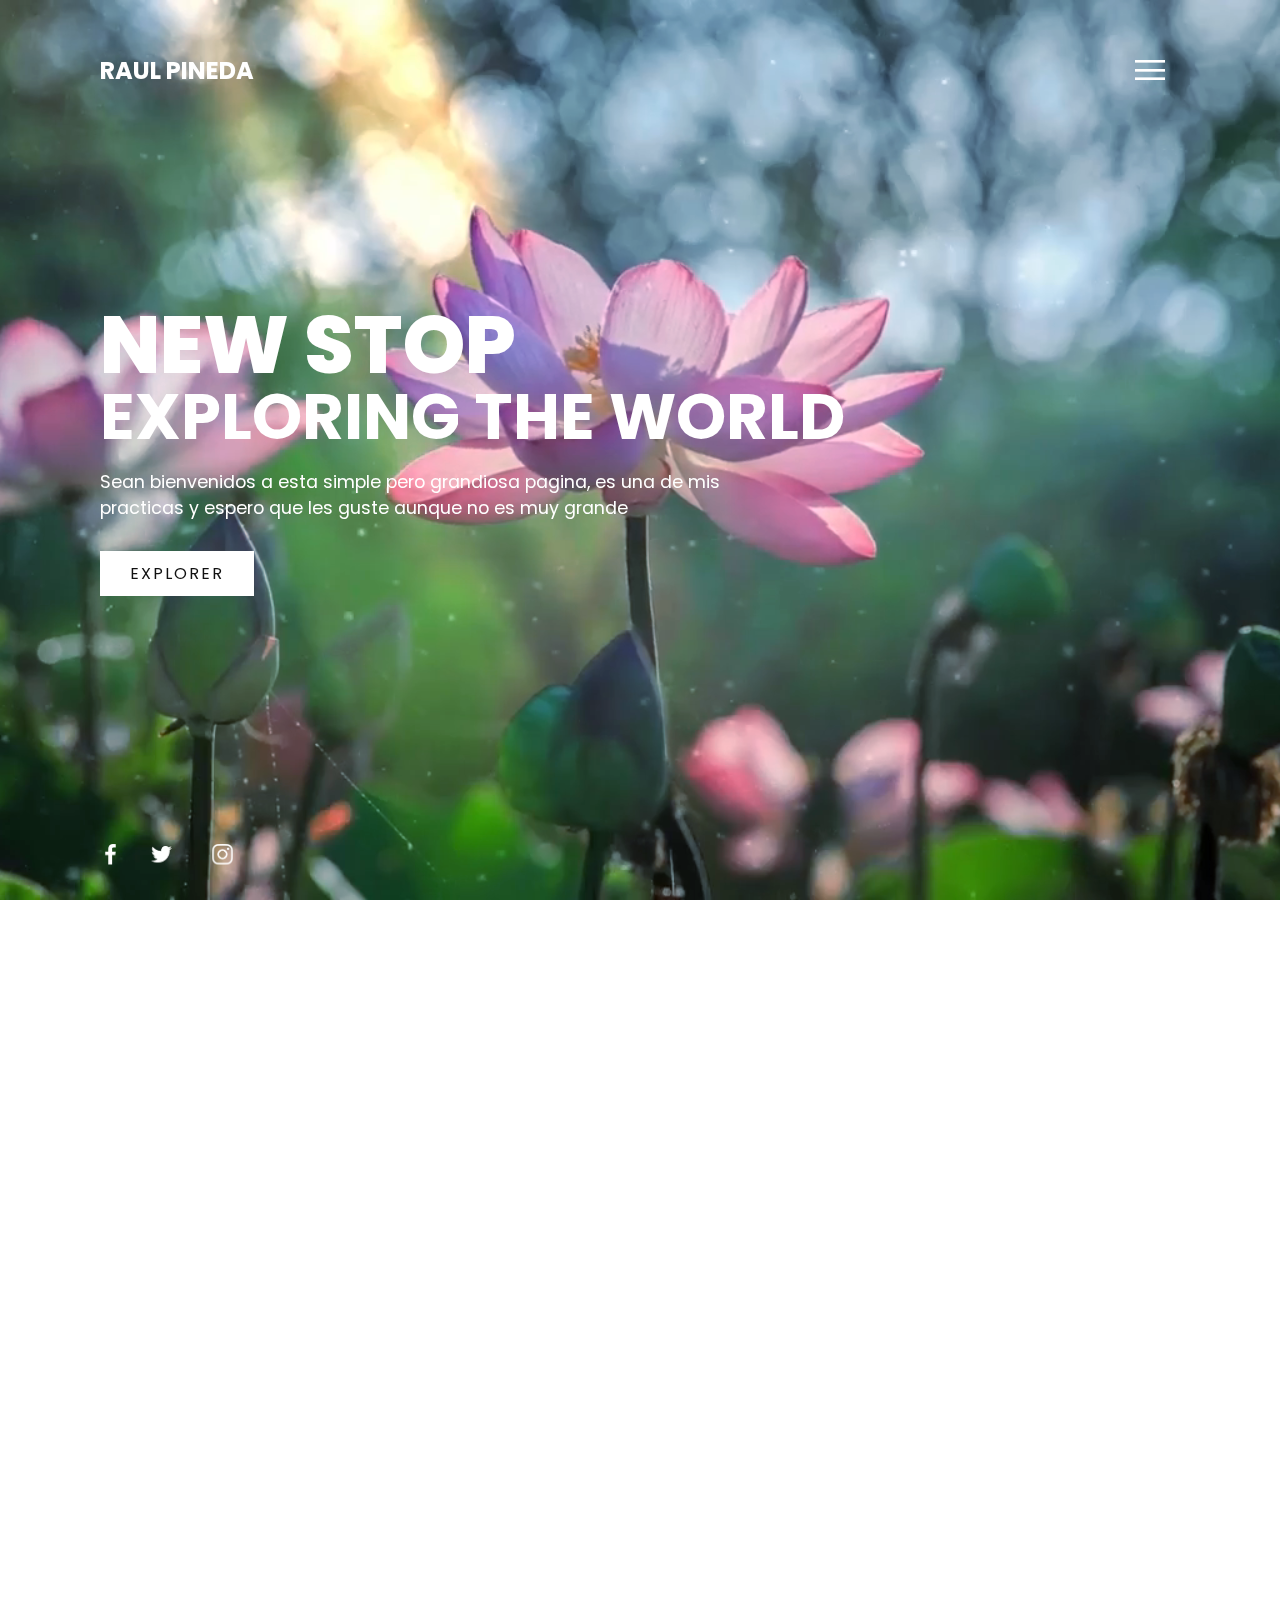
<file: assets/proyectos/js/Pagina-Wallpaper/index.html>
<!DOCTYPE html>
<html lang="es">

<head>
    <meta charset="UTF-8">
    <meta http-equiv="X-UA-Compatible" content="IE=edge">
    <meta name="viewport" content="width=device-width, initial-scale=1.0">
    <title>Wallpaper </title>
    <link rel="stylesheet" href="style.css">
    <link rel="preconnect" href="https://fonts.gstatic.com">
    <link href="https://fonts.googleapis.com/css2?family=Poppins:wght@100;200;300;400;500;600;700;800;900&display=swap" rel="stylesheet">
    <meta name="theme-color" content="#488260">
    <script async src="https://www.googletagmanager.com/gtag/js?id=G-5EWTWC8798"></script>
    <script>
        window.dataLayer = window.dataLayer || [];

        function gtag() {
            dataLayer.push(arguments);
        }
        gtag('js', new Date());

        gtag('config', 'G-5EWTWC8798');
    </script>
</head>

<body>
    <div class="menu">
        <ul>
            <li><a href="#">Home</a></li>
            <li><a href="#">News</a></li>
            <li><a href="#">Destination</a></li>
            <li><a href="#">Blog</a></li>
            <li><a href="#">End</a></li>
        </ul>
    </div>

    <div class="page">
        <div class="menu-burger">
            <h2 class="logo">Raul Pineda</h2>
            <div class="toggle"></div>
        </div>
        <section class="showcase" id="Home">


            <video class="videos" src="video/Mylivewallpapers.Com-Lotus.mp4" autoplay muted loop></video>

            <div class="overlay"></div>

            <div class="text">
                <h2>New Stop</h2>
                <h3>Exploring The World</h3>
                <p>Sean bienvenidos a esta simple pero grandiosa pagina, es una de mis practicas y espero que les guste aunque no es muy grande</p>
                <a href="#">Explorer</a>
            </div>

            <ul class="social">
                <li>
                    <a href="#"><img src="img/facebook.png" alt=""></a>
                </li>
                <li>
                    <a href="#"><img src="img/twitter.png" alt=""></a>
                </li>
                <li>
                    <a href="#"><img src="img/instagram.png" alt=""></a>
                </li>
            </ul>

        </section>

        <section class="showcase" id="News">
            <main>
                <video class="videos" src="video/Mylivewallpapers.Com-Anime-Puddle.mp4" muted loop>
                    </video>
                <div class="overlay"></div>

                <div class="text text-2">
                    <h2>Comienza Tu aventura</h2>
                    <h3>Explorando algo nuevo</h3>
                    <p>El mundo es tan grande como para quedarse encerrado en casa, sal y ve mas alla de tus limites solo asi encontraras experiencias inigualables</p>
                    <a href="#" class="video-print">Videos</a>
                </div>
            </main>
        </section>
        <form class="buscador">
            <div>
                <input type="text" class="buscar_text" placeholder="Buscar" name="" id="">
                <a href="#" class="icon_bus"></a>
            </div>
            <div class="cerrar_bus"></div>
        </form>


        <section class="showcase" id="Destination">

            <div>
                <video class="videos" src="video/barco.mp4" loop mute></video>

                <div class="overlay"></div>

                <div class="text">
                    <h2>Encuentra lo que quieras</h2>
                    <h3>en cualquier lugar del mundo</h3>
                    <p>El internet es muy extenso puedes encontrara lo que tu quieras e incluso aprender lo que mas te gusta</p>
                    <a href="#" class="buscar-btn">Buscar</a>
                </div>
            </div>
        </section>
        <section class="showcase" id="Blog">
            <div>
                <video class="videos" src="video/cat.mp4" loop mute></video>

                <div class="overlay"></div>

                <div class="text">
                    <h2>Soy Raul Pineda</h2>
                    <h3>Un pequeño Desarrollador</h3>
                    <p>Me gusta intentar nuevas cosas y espero aprender mucho en este largo camino </p>
                    <a href="../../../index.html">ve a mi sitio</a>
                </div>
            </div>
        </section>
        <section class="showcase" id="End">
            <div>
                <video class="videos" src="video/logo final.mp4" loop mute></video>
                <div class="overlay"></div>

                <div class="text">
                    <h2>Gracias</h2>
                    <h3>Por ver esta pequeña pagina</h3>
                    <p>Los videos usador no son mios fueron sacados del siguiente sitio web</p>
                    <a href="https://livewallpapers4free.com/" target="black_">livewallpapers4free</a>
                </div>
            </div>
        </section>


    </div>






    <script src="main.js"></script>
</body>

</html>
</file>
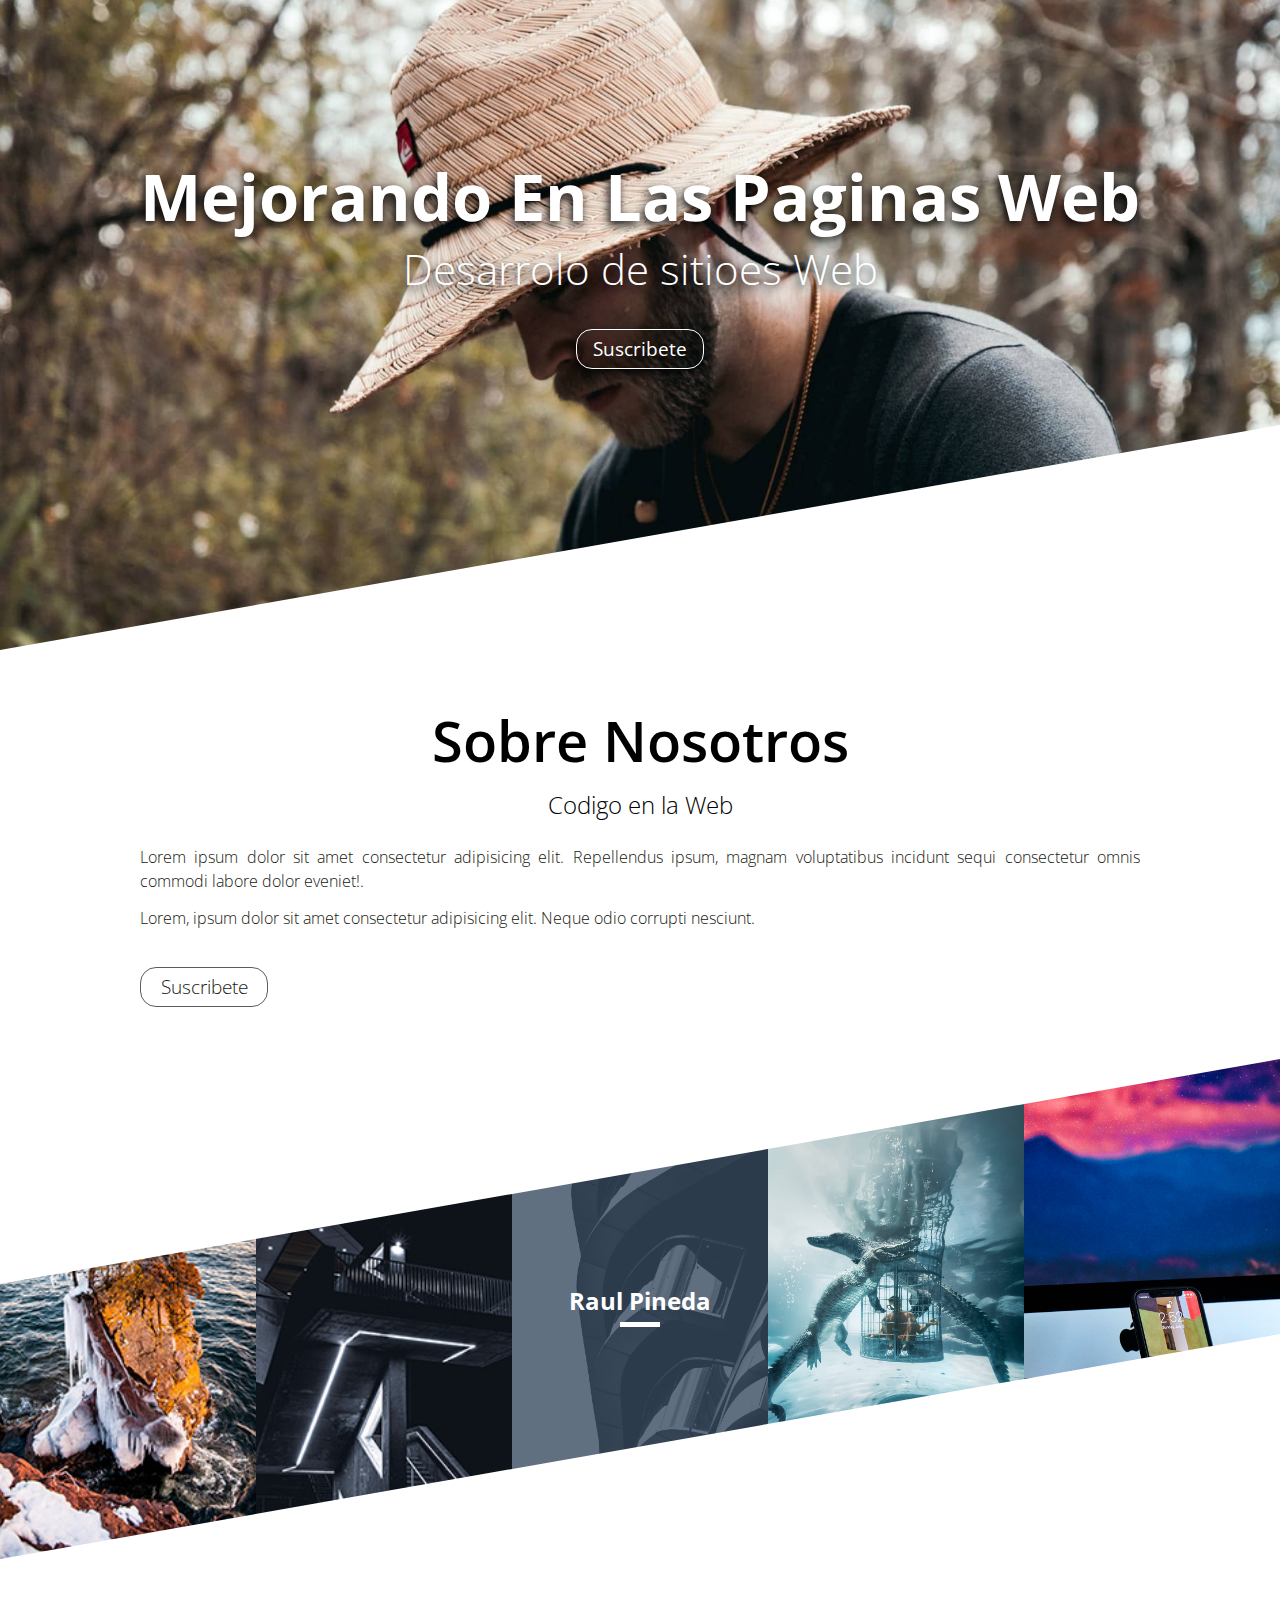
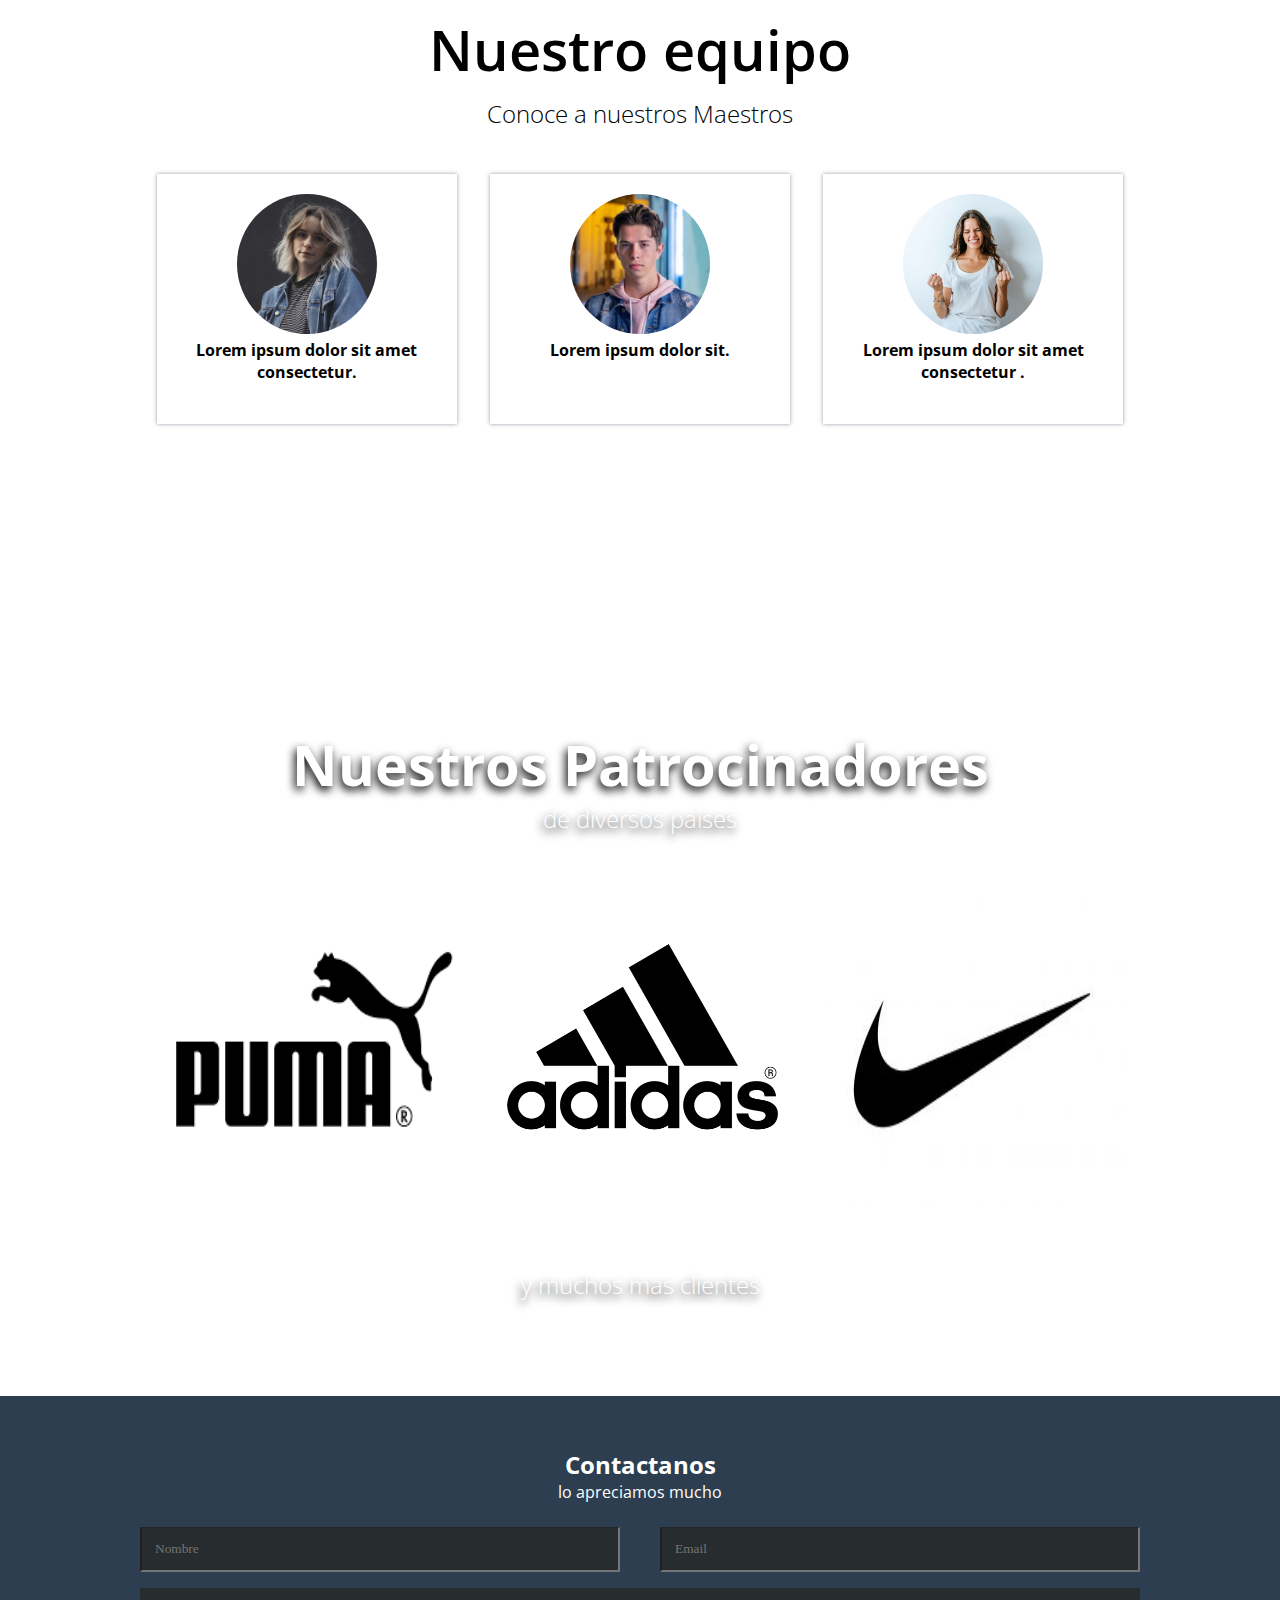
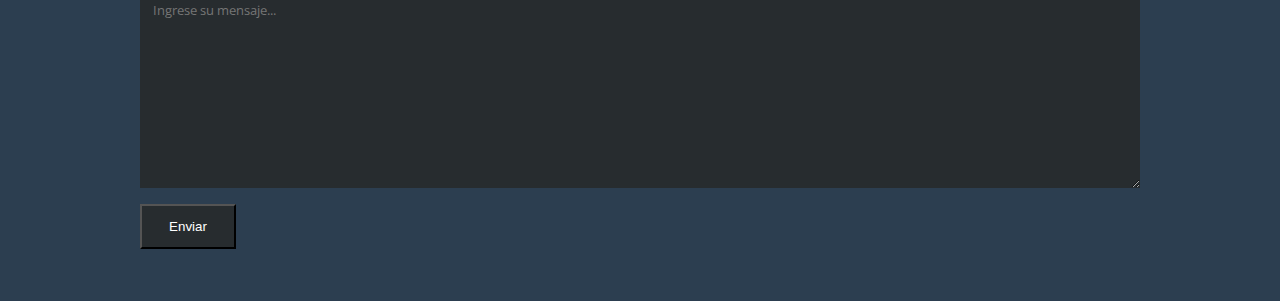
<file: assets/proyectos/js/Portafolio-Principal/proyectos/html,css,jass/Landing-page-Mejorando/index.html>
<!DOCTYPE html>
<html lang="es">

<head>
    <meta charset="UTF-8">
    <meta name="viewport" content="width=device-width, initial-scale=1.0">
    <title>Prueba N2</title>
    <link rel="stylesheet" href="Css/estyle.css">
    <link href="https://fonts.googleapis.com/css2?family=Open+Sans:ital,wght@0,300;0,400;0,600;0,700;0,800;1,400;1,600;1,800&display=swap" rel="stylesheet">
</head>


<body>

    <header>
        <div class="textos">
            <h1 class="titulo">Mejorando En Las Paginas Web</h1>
            <h3 class="subtitulo">Desarrolo de sitioes Web</h3>
            <a href="#" class="boton">Suscribete</a>
        </div>
        <div class="sesgoabajo"></div>
    </header>


    <main>
        <section class="acerca-de">
            <div class="contenedor">
                <h2 class="sobre-nosotros">Sobre Nosotros</h2>
                <h3 class="slogan">Codigo en la Web</h3>
                <p class="parrafo">Lorem ipsum dolor sit amet consectetur adipisicing elit. Repellendus ipsum, magnam voluptatibus incidunt sequi consectetur omnis commodi labore dolor eveniet!.</p>
                <p class="parrafo">Lorem, ipsum dolor sit amet consectetur adipisicing elit. Neque odio corrupti nesciunt.
                </p>
                <a href="#" class="boton">Suscribete</a>
            </div>
        </section>


        <section class="galeria">
            <div class="sesgoarriba"></div>
            <div class="imagenes">
                <img src="img/1.jpg" alt="">
            </div>

            <div class="imagenes">
                <img src="img/2.jpg" alt="">
            </div>

            <div class="imagenes">
                <img src="img/4.jpg" alt="">
                <div class="encima">
                    <h2>Raul Pineda</h2>
                    <div></div>
                </div>
            </div>

            <div class="imagenes">
                <img src="img/5.jpg" alt="">

            </div>

            <div class="imagenes">
                <img src="img/6.jpg" alt="">
            </div>
            <div class="sesgoabajo"></div>
        </section>


        <section class="miembros">
            <div class="contenedor">
                <h2 class="sobre-nosotros">Nuestro equipo</h2>
                <h3 class="slogan">Conoce a nuestros Maestros</h3>
                <div class="cards">
                    <div class="card">
                        <img src="img/persona 1.jpg" alt="">
                        <h4>Lorem ipsum dolor sit amet consectetur.</h4>
                    </div>
                    <div class="card">
                        <img src="img/persona 2.jpg" alt="">
                        <h4>Lorem ipsum dolor sit.</h4>
                    </div>
                    <div class="card">
                        <img src="img/persona.jpeg" alt="">
                        <h4>Lorem ipsum dolor sit amet consectetur .</h4>
                    </div>
                </div>
            </div>

        </section>


        <section class="fondo">
            <div class="sesgoarriba"></div>
            <div class="contenedor">
                <h2 class="titulo-patrocinadores">Nuestros Patrocinadores</h2>
                <h3 class="subtitulo-patrocinadores">de diversos paises</h3>
                <div class="clientes">
                    <div class="cliente"><img src="img/puma.png" alt=""></div>
                    <div class="cliente"><img src="img/adidas.png" alt=""></div>
                    <div class="cliente"><img src="img/nike.jpeg" alt=""></div>
                </div>
                <h3 class="subtitulo-patrocinadores">y muchos mas clientes</h3>
            </div>
            <div class="sesgoabajo-unico-trasnparente"></div>
        </section>
    </main>


    <footer>
        <div class="contenedor">
            <h2 class="titulo-footer">Contactanos</h2>
            <h3 class="subtitulo-footer">lo apreciamos mucho</h3>
            <div class="footer">
                <form action="">
                    <input type="text" name="" id="" placeholder="Nombre">
                    <input type="email" name="" id="" placeholder="Email">
                    <textarea name="" id="" cols="30" rows="10" placeholder="Ingrese su mensaje..."></textarea>
                    <input type="submit" value="Enviar">
                </form>
            </div>
        </div>
    </footer>

</body>



</html>
</file>
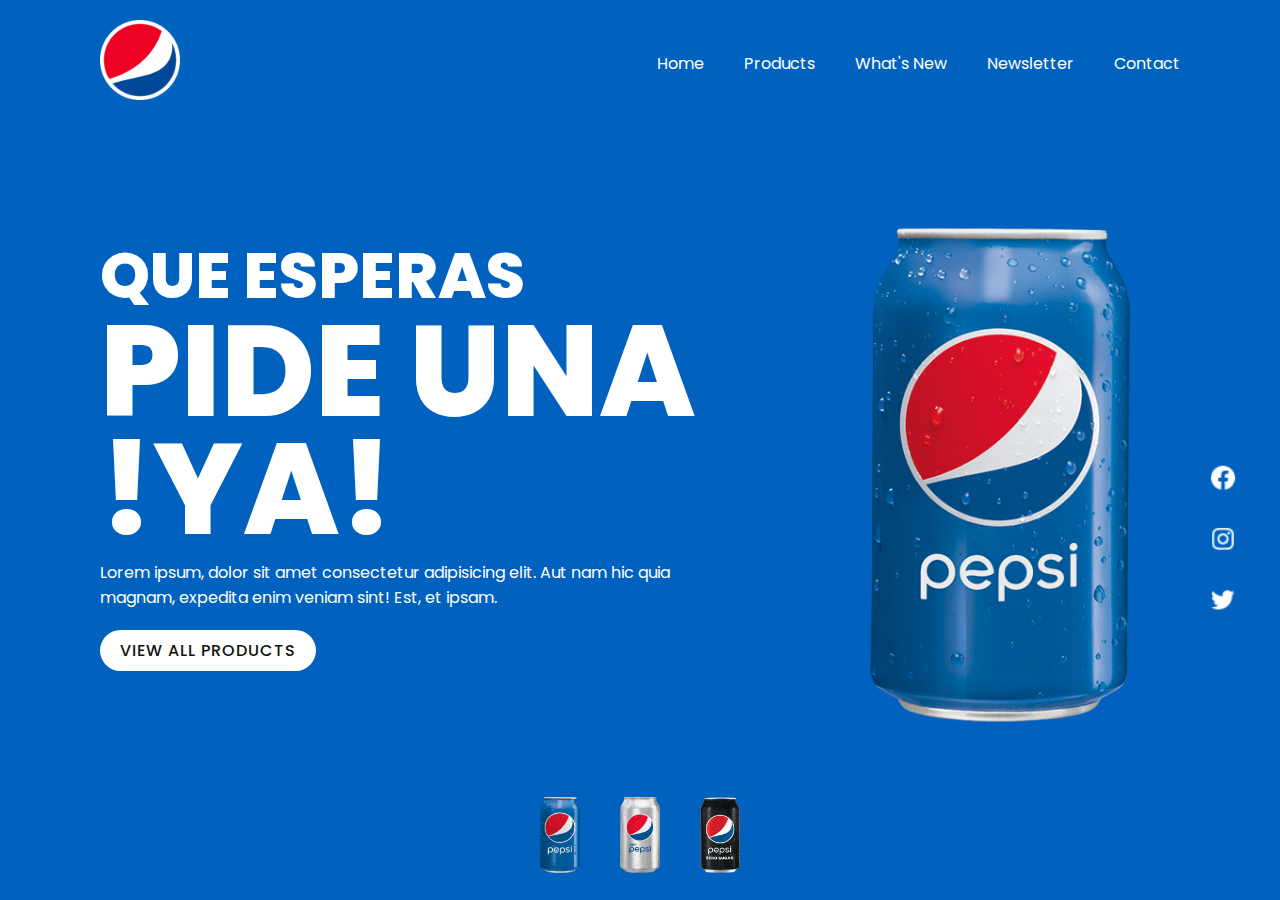
<file: assets/proyectos/js/Portafolio-Principal/proyectos/html,css,jass/Practica-Cocacola/index.html>
<!DOCTYPE html>
<html lang="es">

<head>
    <meta charset="UTF-8">
    <meta http-equiv="X-UA-Compatible" content="IE=edge">
    <meta name="viewport" content="width=device-width, initial-scale=1.0">
    <title>Pesi</title>
    <link rel="preconnect" href="https://fonts.gstatic.com">
    <link href="https://fonts.googleapis.com/css2?family=Poppins:wght@200;300;400;500;600;700;800&display=swap" rel="stylesheet">
    <link rel="stylesheet" href="style.css">
</head>

<body>
    <section class="sec">
        <header>
            <a href="#"><img src="img/logo (2).png" alt="" class="logo"></a>
            <div class="toggleMenu" onclick="menuToggle()">
                <!--dice que si se da el click llama a la function  -->

            </div>
            <ul class="navigation">
                <li><a href="#">Home</a></li>
                <li><a href="#">Products</a></li>
                <li><a href="#">What's New</a></li>
                <li><a href="#">Newsletter</a></li>
                <li><a href="#">Contact</a></li>
            </ul>
        </header>
        <div class="content">
            <div class="textoBox">
                <h2>Que esperas <br> <span>Pide una !ya!</span> </h2>
                <p>Lorem ipsum, dolor sit amet consectetur adipisicing elit. Aut nam hic quia magnam, expedita enim veniam sint! Est, et ipsam.</p>
                <a href="#">View All Products</a>
            </div>
            <div class="imgBox">
                <img src="img/pepsi001.png" alt="" class="pepsi">
            </div>
        </div>
        <ul class="thumb">
            <li><img src="img/pepsi001.png" alt="" onclick="imgSlider('img/pepsi001.png');changeBgColor('#0062be')"></li>
            <li><img src="img/pepsi002.png" alt="" onclick="imgSlider('img/pepsi002.png');changeBgColor('#e60c2c')"></li>
            <li><img src="img/pepsi003.png" alt="" onclick="imgSlider('img/pepsi003.png');changeBgColor('#1e1e1e')"></li>
        </ul>

        <ul class="sci">
            <li>
                <a href="#"><img src="img/facebook.png" alt=""></a>
            </li>
            <li>
                <a href="#"><img src="img/instagram.png" alt=""></a>
            </li>
            <li>
                <a href="#"><img src="img/twitter.png" alt=""></a>
            </li>
        </ul>
    </section>

    <script src="main.js"></script>
</body>

</html>
</file>
<file: assets/proyectos/js/Pagina-Wallpaper/style.css>
/* crea una variable que puede ser usada segun la propiedad que se ponga entre "--parametro-nombre: propiedad" */

:root {
    --overlay-color: #d78fab;
}

* {
    padding: 0;
    margin: 0;
    box-sizing: border-box;
    font-family: 'Poppins', sans-serif;
}

.page {
    width: 100%;
    height: 100vh;
    position: relative;
}

body {
    overflow: hidden;
    opacity: 0;
    transition: all 2s;
}

.showcase {
    position: absolute;
    right: 0;
    width: 100%;
    min-height: 400px;
    height: 100vh;
    padding: 100px;
    display: flex;
    justify-content: space-between;
    align-items: center;
    background: #111;
    color: #fff;
    transition: 0.9s all;
}

#Home {
    z-index: 5;
    top: 0;
}

#News {
    z-index: 10;
    top: 100%;
}

#Destination {
    z-index: 15;
    top: 100%;
}

#Blog {
    z-index: 20;
    top: 100%;
}

#End {
    z-index: 25;
    top: 100%;
}

.showcase.active {
    right: 300px;
}

.menu-burger {
    color: white;
    position: fixed;
    top: 0;
    right: 0;
    width: 100%;
    padding: 40px 100px;
    z-index: 30;
    display: flex;
    justify-content: space-between;
    align-items: center;
    transition: all .9s;
}

.menu-burger.active {
    right: 300px;
}

.logo {
    text-transform: uppercase;
    cursor: pointer;
    position: relative;
    transition: all 0.9s;
    right: 0;
}

.toggle {
    position: relative;
    width: 60px;
    height: 60px;
    background: url(img/menu.png);
    background-repeat: no-repeat;
    background-size: 30px;
    background-position: center;
    cursor: pointer;
}

.toggle.active {
    background: url(img/close.png);
    background-repeat: no-repeat;
    background-size: 25px;
    background-position: center;
}


/* La propiedad CSS object-fit indica cómo el contenido de un elemento reemplazado, por ejemplo un <img> o <video>, debería redimensionarse para ajustarse a su contenedor. 
Fill
Contain
Cover
none
Scale-down

Se debe usar ya que quedara mal si solo usan width 100% y heigt 100%
*/

.showcase video {
    position: absolute;
    top: 0;
    left: 0;
    width: 100%;
    height: 100%;
    object-fit: cover;
    opacity: 1;
}


/* La propiedad CSS mix-blend-mode describe cómo el contenido de un elemento debe mezclarse con el contenido del elemento que está tras él y con el fondo del elemento.
son como filtros de colo */

.overlay {
    position: absolute;
    top: 0;
    left: 0;
    background: hsla(199, 98%, 48%, 0.145);
    width: 100%;
    height: 100%;
    mix-blend-mode: overlay;
    opacity: 1;
    transition: all 1.9s;
}

.text {
    position: relative;
    z-index: 10;
    opacity: 1;
}

.text-2.active h2 {
    opacity: 0;
    transition: all .9s;
}

.text-2.active h3 {
    opacity: 0;
    transition: all .9s;
}

.text-2.active p {
    opacity: 0;
    transition: all .9s;
}

.video-print.active {
    opacity: 0.05;
}

.text h2 {
    font-size: 5em;
    font-weight: 800;
    line-height: 1em;
    text-transform: uppercase;
}

.text h3 {
    font-size: 4em;
    font-weight: 700;
    line-height: 1em;
    text-transform: uppercase;
}

.text p {
    font-size: 1.1em;
    margin: 20px 0;
    font-weight: 400;
    max-width: 700px;
}


/* los botones casi siempre se pone display inline-block para que se ponga en bloque  */

.text a {
    display: inline-block;
    font-size: 1em;
    background: #fff;
    padding: 10px 30px;
    text-decoration: none;
    color: #111;
    margin-top: 10px;
    text-transform: uppercase;
    letter-spacing: 2px;
    transition: 0.2s;
}

.text a:hover {
    /* font-size: 1.3em; */
    transform: scale(1.1);
    letter-spacing: 4px;
}

.social {
    position: absolute;
    bottom: 20px;
    display: flex;
    list-style: none;
    justify-content: center;
    align-items: center;
}


/* 
Es mejor trabajar el tamaño de barios items con scala para que todos tengan un tamaño promedio */

.social li a {
    display: inline-block;
    filter: invert(1);
    margin-right: 20px;
    transform: scale(0.5);
    transition: 0.3s;
}

.social li a:hover {
    transform: scale(0.5) translateY(-15px);
}

.menu {
    position: absolute;
    top: 0;
    right: 0;
    width: 300px;
    height: 100vh;
    display: flex;
    align-items: center;
    justify-content: center;
    z-index: 2;
}

.menu ul {
    position: relative;
    list-style: none;
}

.menu ul li a {
    text-decoration: none;
    font-size: 24px;
    color: #111;
}

.menu ul li a:hover {
    color: var(--overlay-color);
}


/* ------------------------ BUSCADOR ------------------------ */

.buscador {
    position: absolute;
    width: 100%;
    height: 100vh;
    background: rgba(0, 0, 0, 0.589);
    left: -150%;
    top: 0;
    z-index: 40;
    display: flex;
    justify-content: center;
    align-items: center;
    padding: 100px;
    transition: all 0.9s;
}

.buscar_text {
    border: none;
    background: none;
    outline: none;
    font-size: 20px;
    max-width: 200px;
}

.cerrar_bus {
    position: absolute;
    width: 60px;
    height: 60px;
    background: url(img/close.png) no-repeat !important;
    background-size: 30px;
    background-position: center;
    cursor: pointer;
    right: 10%;
    top: 10%;
    z-index: 40;
}

.icon_bus {
    width: 20px;
    height: 20px;
    background: url(img/buscador.png);
    background-size: cover;
}

.buscador>div:nth-child(1) {
    display: flex;
    padding: 9px 22px 9px 26px;
    background: white;
    border-radius: 40px;
    align-items: center;
}


/* ////////////////////////RESPONSIVE///////////////// */

@media(max-width:1200px) {
    .text h2 {
        font-size: 2.98em;
    }
    .text h3 {
        font-size: 1.98em;
    }
}

@media(max-width: 900px) {
    .showcase,
    .menu-burger {
        padding: 40px;
    }
    .text h2 {
        font-size: 3em;
    }
    .text h3 {
        font-size: 2em;
    }
}

@media(max-width: 650px) {
    .menu-burger.active {
        right: 250px !important;
    }
    .showcase.active {
        right: 250px !important;
    }
    .text h2 {
        font-size: 2.5em;
    }
    .text h3 {
        font-size: 1.5em;
    }
}

@media(max-height:500px) {
    h1 {
        font-size: 2rem;
    }
    h2 {
        font-size: 1.8rem !important;
    }
    h3 {
        font-size: 1.4rem !important;
    }
    p {
        font-size: 1rem !important;
    }
    .social {
        flex-direction: column;
        right: 20px;
        bottom: auto;
    }
}
</file>
<file: assets/proyectos/js/Portafolio-Principal/proyectos/html,css,jass/Landing-page-Mejorando/Css/estyle.css>
* {
    margin: 0;
    padding: 0;
    box-sizing: border-box;
}

body {
    font-family: 'Open Sans', sans-serif;
    font-size: 16px;
}

header {
    width: 100%;
    height: 650px;
    background-image: url(../img/portada.jpg);
    background-attachment: fixed;
    background-position: center;
    background-size: cover;
    position: relative;
    overflow: hidden;
    color: #ffffff;
    text-align: center;
}

header .textos {
    margin-top: 152px;
    text-shadow: -2px 4px 10px rgb(5, 5, 5);
}

header .titulo {
    font-size: 65px;
}

header .subtitulo {
    font-size: 42px;
    font-weight: 300;
    margin-bottom: 32px;
}

header .boton {
    display: inline-block;
    padding: 6px;
    width: 128px;
    border: 1px solid #fff;
    color: #fff;
    font-size: 19px;
    text-align: center;
    text-decoration: none;
    border-radius: 16px;
    transition: all 300ms;
    box-shadow: -2px 4px 10px rgb(5 5 5);
}

header .boton:hover {
    background: white;
    color: black;
    text-shadow: none;
}

.sesgoabajo {
    position: absolute;
    bottom: 0;
    left: 0;
    border-width: 0 0 25vh 100vw;
    border-style: solid;
    border-color: transparent transparent #fff transparent;
}

.sesgoarriba {
    z-index: 10;
    position: absolute;
    top: 0;
    left: 0;
    border-width: 25vh 100vw 0 0;
    border-style: solid;
    border-color: #fff transparent transparent transparent;
}

.contenedor {
    width: 90%;
    max-width: 1000px;
    margin: auto;
    overflow: hidden;
    padding: 52px 0;
}

.sobre-nosotros {
    text-align: center;
    font-size: 56px;
    margin-bottom: 10px;
    font-weight: 600;
}

.slogan {
    font-size: 24px;
    font-weight: 300;
    text-align: center;
    margin-bottom: 24px;
}

.parrafo {
    margin-bottom: 13px;
    font-weight: 300;
    text-align: center;
    text-align: justify;
    line-height: 24px;
    color: rgb(24, 24, 16);
}

.acerca-de .boton {
    display: inline-block;
    padding: 6px;
    width: 128px;
    border: 1px solid rgba(24, 24, 16, .7);
    transition: all 300ms;
    color: rgb(24, 24, 16);
    font-size: 19px;
    text-align: center;
    text-decoration: none;
    border-radius: 16px;
    font-weight: 300;
    margin-top: 24px;
}

.acerca-de .boton:hover {
    background: black;
    color: white;
}

.galeria {
    width: 100%;
    height: 500px;
    overflow: hidden;
    display: flex;
    position: relative;
}

.imagenes {
    width: 20%;
    height: 500px;
    overflow: hidden;
    position: relative;
}

.imagenes img {
    width: 100%;
    height: 100%;
    object-fit: cover;
}

.encima {
    position: absolute;
    top: 0;
    left: 0;
    width: 100%;
    height: 100%;
    background: rgba(52, 73, 94, 0.781);
}

.encima h2 {
    position: relative;
    top: 45%;
    text-align: center;
    color: #fff;
}

.encima div {
    position: relative;
    display: block;
    top: 46%;
    width: 40px;
    height: 5px;
    background: #fff;
    margin: auto;
}

.cards {
    width: 100%;
    margin: auto;
    display: flex;
    flex-wrap: wrap;
    justify-content: space-around;
}

.card {
    margin: 20px 0;
    width: 30%;
    height: 250px;
    text-align: center;
    padding: 20px;
    box-shadow: 0px 0px 4px 0 rgba(52, 73, 94, 0.534);
}

.cards img {
    width: 140px;
    height: 140px;
    object-fit: cover;
    border-radius: 100%;
}


/* ------------------ NUESTROS CLIENTES ----------------- */

.fondo {
    height: 900px;
    position: relative;
    background-image: url(../img/mochila-fotografo.jpg);
    overflow: hidden;
    background-attachment: fixed;
    background-position: center;
    padding-top: 130px;
    background-size: cover;
}

.sesgoabajo-unico {
    z-index: 10;
    position: absolute;
    top: 0;
    left: 0;
    border-width: 0 0 25vh 100vw;
    border-style: solid;
    border-color: transparent transparent #2c3e50 transparent;
}

.sesgoabajo-unico-trasnparente {
    z-index: 10;
    position: absolute;
    top: 0;
    left: 0;
    border-width: 0 0 25vh 100vw;
    border-style: solid;
    border-color: transparent transparent transparent transparent;
}

.titulo-patrocinadores,
.subtitulo-patrocinadores {
    color: #fff;
    text-align: center;
    text-shadow: -2px 4px 10px rgb(5, 5, 5);
}

.titulo-patrocinadores {
    font-size: 56px;
    margin-top: 48px;
}

.subtitulo-patrocinadores {
    font-size: 24px;
    font-weight: 300;
    margin-bottom: 64px;
}

.clientes {
    display: flex;
    flex-wrap: wrap;
    margin-bottom: 64px;
    width: 100%;
    justify-content: space-around;
}

.cliente {
    width: 30%;
}

.cliente img {
    width: 100%;
    height: 100%;
    object-fit: initial;
}

footer {
    background: #2c3e50;
    height: auto;
}

.titulo-footer,
.subtitulo-footer {
    color: #fff;
    text-align: center;
}

.subtitulo-footer {
    font-size: 16px;
    font-weight: 400;
    margin-bottom: 24px;
}

form {
    display: flex;
    width: 100%;
    justify-content: space-between;
    flex-wrap: wrap;
    margin: auto;
}

input[type="text"],
input[type="email"] {
    display: inline-block;
    width: 48%;
    padding: 13px;
    border: noce;
    color: #fff;
    font-family: "opens sans";
    background: rgba(37, 37, 33, .7);
    margin-bottom: 16px;
    border-top: 1px solid rgba(37, 37, 33, .7);
}

textarea {
    display: block;
    width: 100%;
    max-width: 100%;
    min-width: 100%;
    max-height: 200px;
    min-height: 200px;
    background: rgba(37, 37, 33, .7);
    padding: 13px;
    border: none;
    color: #fff;
    font-family: "open sans";
    margin-bottom: 16px;
}

input[type="submit"] {
    display: inline-block;
    padding: 13px;
    color: #fff;
    background: rgba(37, 37, 33, .7);
    width: 96px;
}

input[type="text"]:focus,
input[type="email"]:focus {
    border-top: 5px solid rgba(255, 255, 255, 0.7);
}


/* -------------------- MEDIA QUERIES ------------------- */

@media (max-width:900px) {
    .sesgoabajo {
        border-width: 0px 0 19vh 100vw;
    }
    .sesgoarriba {
        border-width: 19vh 100vw 0 0;
    }
}

@media (max-width:650px) {
    header .titulo {
        font-size: 50px;
    }
    header .subtitulo {
        font-size: 30px;
    }
    .sesgoabajo {
        border-width: 0 0 12vh 100vw;
    }
    .sesgoarriba {
        border-width: 12vh 100vw 0 0;
    }
    .cards {
        flex-direction: column;
    }
    .card {
        width: 100%;
    }
}
</file>
<file: assets/proyectos/js/Portafolio-Principal/proyectos/html,css,jass/Practica-Cocacola/style.css>
* {
            margin: 0;
            padding: 0;
            box-sizing: border-box;
            font-family: 'Poppins', sans-serif;
        }
        
        html {
            scroll-behavior: smooth;
        }
        
        .sec {
            position: relative;
            width: 100%;
            min-height: 100vh;
            padding: 100px;
            display: flex;
            justify-content: space-between;
            align-items: center;
            background: #0062be;
            transition: 0.5s;
        }
        
        header {
            position: absolute;
            top: 0;
            left: 0;
            width: 100%;
            padding: 20px 100px;
            display: flex;
            justify-content: space-between;
            align-items: center;
        }
        
        .logo {
            position: relative;
            max-width: 80px;
        }
        
        header ul {
            position: relative;
            display: flex;
        }
        
        header ul li {
            list-style: none;
        }
        
        header ul li a {
            color: #fff;
            font-weight: 400;
            margin-left: 40px;
            text-decoration: none;
        }
        
        .content {
            position: relative;
            width: 100%;
            display: flex;
            justify-content: space-between;
            align-items: center;
        }
        
        .textoBox {
            position: relative;
            max-width: 600px;
        }
        
        .textoBox h2 {
            color: #fff;
            font-size: 4em;
            line-height: 1.5em;
            font-weight: 800;
            text-transform: uppercase;
        }
        
        .textoBox h2 span {
            font-size: 2em;
        }
        
        .textoBox p {
            color: #fff;
        }
        
        .textoBox a {
            display: inline-block;
            margin-top: 20px;
            padding: 8px 20px;
            background: #fff;
            color: #111;
            border-radius: 40px;
            font-weight: 500;
            letter-spacing: 1px;
            text-decoration: none;
            text-transform: uppercase;
            transition: all 300ms;
        }
        
        .textoBox a:hover {
            letter-spacing: 2px;
        }
        
        .imgBox {
            width: 600px;
            display: flex;
            justify-content: flex-end;
            padding-right: 50px;
            margin-top: 50px;
        }
        
        .imgBox img {
            max-width: 260px;
        }
        
        .thumb {
            position: absolute;
            left: 50%;
            bottom: 20px;
            transform: translateX(-50%);
            display: flex;
        }
        
        .thumb li {
            list-style: none;
            display: inline-block;
            margin: 0 20px;
            cursor: pointer;
            transition: 0.5s;
        }
        
        .thumb li:hover {
            transform: translateY(-15px);
        }
        
        .thumb li img {
            max-width: 40px;
        }
        /* ///////////////////Porque Tantas Propiedades???////////////////// */
        
        .sci {
            position: absolute;
            top: 40%;
            right: 30px;
            display: flex;
            transform: translateY(50%);
            justify-content: center;
            align-items: center;
            flex-direction: column;
        }
        
        .sci li {
            list-style: none;
        }
        /* filter es un filtro usado mas que todo en imagenes */
        
        .sci li a {
            display: inline-block;
            filter: invert(1);
            margin: 10px;
            padding: 5px;
            transform: scale(1.2);
            transition: all 300ms;
        }
        
        .sci li a:hover {
            padding-right: 20px;
        }
        /* //////////////////MEdia Queries================ */
        
        @media (min-width:1440px) {
            .navigation {
                font-size: 1.5rem;
            }
            .sci li a {
                transform: scale(1.8);
            }
            .imgBox {
                justify-content: center;
            }
            .imgBox img {
                max-width: 300px;
            }
            .thumb li img {
                max-width: 80px;
            }
        }
        
        @media (max-width:1200px) {
            h2 {
                font-size: 1rem;
                ;
            }
            .textoBox h2 span {
                font-size: 5rem;
            }
        }
        
        @media (max-width: 990px) {
            section {
                padding: 40px;
                padding-bottom: 140px;
            }
            header {
                padding: 20px 40px;
            }
            .logo {
                position: relative;
                max-width: 60px;
            }
            header ul {
                position: fixed;
                top: 0;
                left: 0px;
                width: 100%;
                height: 100%;
                background: #fff;
                z-index: 1;
                flex-direction: column;
                align-items: center;
                justify-content: center;
                transition: 0.2s;
                visibility: hidden;
                opacity: 0;
            }
            img.pepsi {
                height: 250px;
            }
            header ul.active {
                visibility: visible;
                opacity: 1;
            }
            header ul li a {
                display: inline-block;
                color: #111;
                font-weight: 400;
                margin-left: 0;
                text-decoration: none;
                font-size: 2em;
                margin: 10px 0;
            }
            header ul li a:hover {
                color: #ed033e;
            }
            .toggleMenu {
                position: relative;
                width: 40px;
                height: 40px;
                background: url(img/menu.png);
                background-position: center;
                background-size: 30px;
                z-index: 2;
                cursor: pointer;
                background-repeat: no-repeat;
            }
            .toggleMenu.active {
                background: url(img/close.png);
                background-position: center;
                background-size: 25px;
                background-repeat: no-repeat;
                filter: invert(1);
            }
            .content {
                flex-direction: column;
                max-width: 100%;
                padding-right: 20px;
            }
            .content .textoBox h2 {
                color: #fff;
                font-size: 3em;
            }
            .content .textoBox a {
                font-size: 14px;
                padding: 8px 15px;
            }
            .content .imgBox {
                width: 100%;
                padding-left: 100px;
                margin-top: 50px;
                justify-content: center;
            }
            .content .imgBox img {
                max-width: 150px;
            }
            .thumb li img {
                max-width: 30px;
            }
            .sci {
                right: 0;
                width: 50px;
            }
            .sci li {
                background: rgba(0, 0, 0, 0.5)
            }
        }
        
        @media (max-width: 600px) {
            .sec {
                padding: 100px 30px;
            }
            .content .imgBox {
                padding-right: 20%;
            }
            .textoBox a {
                width: 100%;
                text-align: center;
            }
        }
</file>
